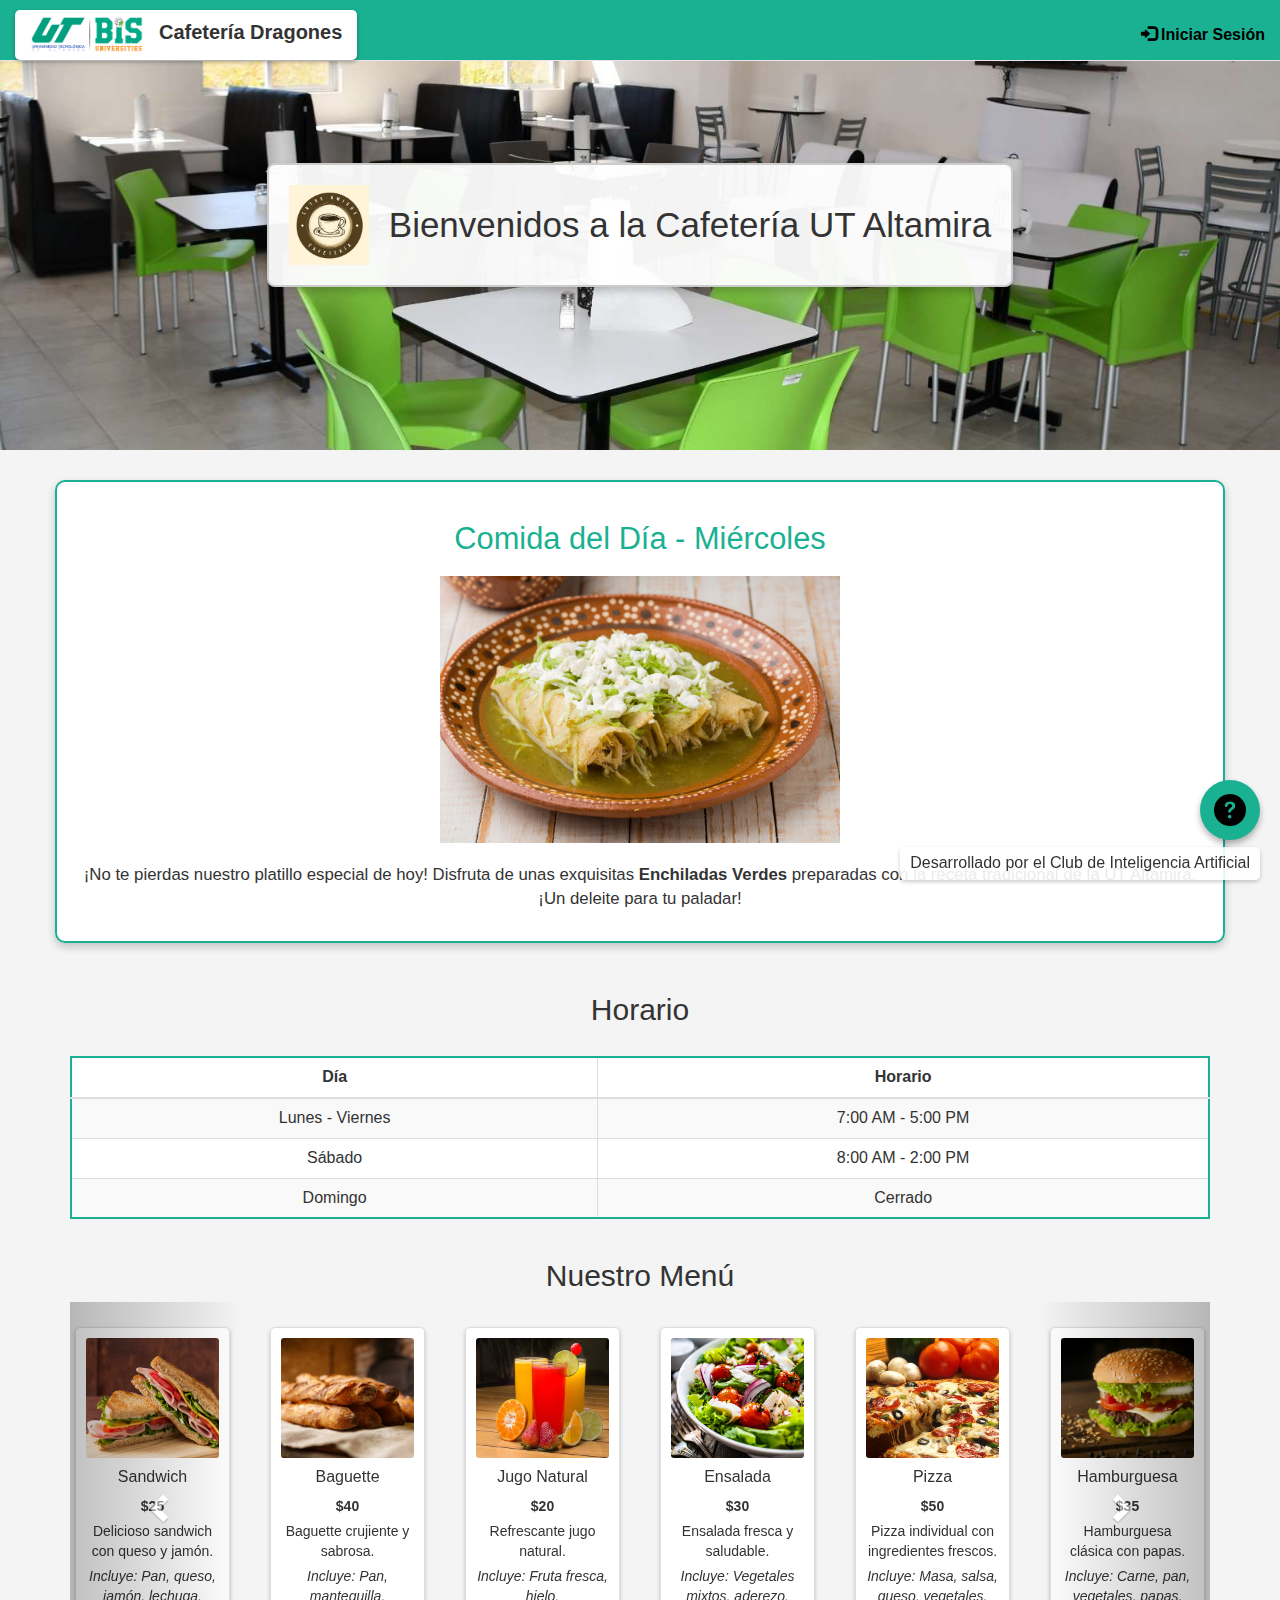
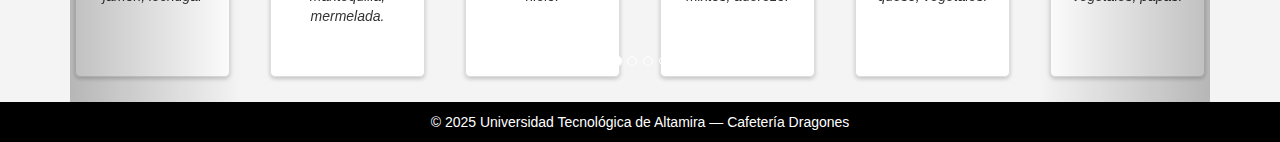
<file: index.html>
<!DOCTYPE html>
<html lang="es">
<head>
  <meta charset="UTF-8">
  <title>Cafetería UT Altamira</title>
  <meta name="viewport" content="width=device-width, initial-scale=1.0">
  <!-- Bootstrap 3 CDN -->
  <link rel="stylesheet" href="https://maxcdn.bootstrapcdn.com/bootstrap/3.4.1/css/bootstrap.min.css">
  <!-- Estilos propios -->
  <link rel="stylesheet" href="styles.css">
  <script src="jquery.min.js"></script>
  <script src="auth.js" defer></script>
</head>
<body>
  <div class="content-wrapper">
    <!-- HEADER -->
    <nav class="navbar navbar-default navbar-fixed-top">
      <div class="container-fluid header-container">
        <div class="navbar-header text-center">
          <div class="header-box center-block">
            <!-- Logo UT y texto -->
            <img src="images/logo-utalt.png" alt="UT Altamira" class="header-logo">
            <span class="header-text">Cafetería Dragones</span>
          </div>
        </div>
        <ul class="nav navbar-nav navbar-right">
          <li><a href="login.html"><span class="glyphicon glyphicon-log-in"></span> Iniciar Sesión</a></li>
        </ul>
      </div>
    </nav>
  
    <!-- HERO -->
    <header class="hero" style="background-image: url('images/background.jpg');">
      <div class="hero-box">
        <img src="images/cafeteria.jpg" alt="Logo Cafetería" class="hero-logo">
        <div class="hero-text">
          <h1>Bienvenidos a la Cafetería UT Altamira</h1>
        </div>
      </div>
    </header>
  
    <!-- COMIDA DEL DÍA -->
    <section class="daily-special container">
      <div class="special-box text-center">
        <h2>Comida del Día - Miércoles</h2>
        <img src="images/daily_special.jpg" alt="Platillo del Día" class="img-responsive center-block special-img">
        <p class="special-description">
          ¡No te pierdas nuestro platillo especial de hoy! Disfruta de unas exquisitas <strong>Enchiladas Verdes</strong> preparadas con la receta tradicional de la UT Altamira. ¡Un deleite para tu paladar!
        </p>
      </div>
    </section>
  
    <!-- HORARIO -->
    <section class="container info-section">
      <h2 class="text-center">Horario</h2>
      <table class="table table-bordered table-striped horario-table">
        <thead>
          <tr>
            <th>Día</th>
            <th>Horario</th>
          </tr>
        </thead>
        <tbody>
          <tr>
            <td>Lunes - Viernes</td>
            <td>7:00 AM - 5:00 PM</td>
          </tr>
          <tr>
            <td>Sábado</td>
            <td>8:00 AM - 2:00 PM</td>
          </tr>
          <tr>
            <td>Domingo</td>
            <td>Cerrado</td>
          </tr>
        </tbody>
      </table>
    </section>
  
    <!-- CARRUSEL DE MENÚ -->
    <section class="container">
      <h2 class="text-center">Nuestro Menú</h2>
      <div id="foodCarousel" class="carousel slide" data-ride="carousel" data-interval="4000">
        <!-- Indicadores -->
        <ol class="carousel-indicators">
          <li data-target="#foodCarousel" data-slide-to="0" class="active"></li>
          <li data-target="#foodCarousel" data-slide-to="1"></li>
          <li data-target="#foodCarousel" data-slide-to="2"></li>
          <li data-target="#foodCarousel" data-slide-to="3"></li>
        </ol>
  
        <!-- Slides del carrusel: 4 slides -->
        <div class="carousel-inner">
          <!-- Slide 1 -->
          <div class="item active">
            <div class="row">
              <!-- Items 1 a 6 -->
              <div class="col-xs-6 col-sm-2">
                <div class="food-card">
                  <img src="images/food1.jpg" alt="Sandwich" class="img-responsive food-img">
                  <h4>Sandwich</h4>
                  <p><strong>$25</strong></p>
                  <p>Delicioso sandwich con queso y jamón.</p>
                  <p><em>Incluye: Pan, queso, jamón, lechuga.</em></p>
                </div>
              </div>
              <div class="col-xs-6 col-sm-2">
                <div class="food-card">
                  <img src="images/food2.jpg" alt="Baguette" class="img-responsive food-img">
                  <h4>Baguette</h4>
                  <p><strong>$40</strong></p>
                  <p>Baguette crujiente y sabrosa.</p>
                  <p><em>Incluye: Pan, mantequilla, mermelada.</em></p>
                </div>
              </div>
              <div class="col-xs-6 col-sm-2">
                <div class="food-card">
                  <img src="images/food3.jpg" alt="Jugo Natural" class="img-responsive food-img">
                  <h4>Jugo Natural</h4>
                  <p><strong>$20</strong></p>
                  <p>Refrescante jugo natural.</p>
                  <p><em>Incluye: Fruta fresca, hielo.</em></p>
                </div>
              </div>
              <div class="col-xs-6 col-sm-2">
                <div class="food-card">
                  <img src="images/food4.jpg" alt="Ensalada" class="img-responsive food-img">
                  <h4>Ensalada</h4>
                  <p><strong>$30</strong></p>
                  <p>Ensalada fresca y saludable.</p>
                  <p><em>Incluye: Vegetales mixtos, aderezo.</em></p>
                </div>
              </div>
              <div class="col-xs-6 col-sm-2">
                <div class="food-card">
                  <img src="images/food5.jpg" alt="Pizza" class="img-responsive food-img">
                  <h4>Pizza</h4>
                  <p><strong>$50</strong></p>
                  <p>Pizza individual con ingredientes frescos.</p>
                  <p><em>Incluye: Masa, salsa, queso, vegetales.</em></p>
                </div>
              </div>
              <div class="col-xs-6 col-sm-2">
                <div class="food-card">
                  <img src="images/food6.jpg" alt="Hamburguesa" class="img-responsive food-img">
                  <h4>Hamburguesa</h4>
                  <p><strong>$35</strong></p>
                  <p>Hamburguesa clásica con papas.</p>
                  <p><em>Incluye: Carne, pan, vegetales, papas.</em></p>
                </div>
              </div>
            </div>
          </div>
          <!-- Slide 2 -->
          <div class="item">
            <div class="row">
              <!-- Items 7 a 12 -->
              <div class="col-xs-6 col-sm-2">
                <div class="food-card">
                  <img src="images/food7.jpg" alt="Hot Dog" class="img-responsive food-img">
                  <h4>Hot Dog</h4>
                  <p><strong>$20</strong></p>
                  <p>Con todos los ingredientes.</p>
                  <p><em>Incluye: Salchicha, pan, aderezos.</em></p>
                </div>
              </div>
              <div class="col-xs-6 col-sm-2">
                <div class="food-card">
                  <img src="images/food8.jpg" alt="Wrap" class="img-responsive food-img">
                  <h4>Wrap</h4>
                  <p><strong>$28</strong></p>
                  <p>Saludable con pollo y vegetales.</p>
                  <p><em>Incluye: Tortilla, pollo, vegetales.</em></p>
                </div>
              </div>
              <div class="col-xs-6 col-sm-2">
                <div class="food-card">
                  <img src="images/food9.jpg" alt="Smoothie" class="img-responsive food-img">
                  <h4>Smoothie</h4>
                  <p><strong>$18</strong></p>
                  <p>De frutas mixtas.</p>
                  <p><em>Incluye: Fruta, yogurt, miel.</em></p>
                </div>
              </div>
              <div class="col-xs-6 col-sm-2">
                <div class="food-card">
                  <img src="images/food10.jpg" alt="Café Especial" class="img-responsive food-img">
                  <h4>Café Especial</h4>
                  <p><strong>$15</strong></p>
                  <p>Café de especialidad.</p>
                  <p><em>Incluye: Café, leche, espuma.</em></p>
                </div>
              </div>
              <div class="col-xs-6 col-sm-2">
                <div class="food-card">
                  <img src="images/food11.jpg" alt="Tostada" class="img-responsive food-img">
                  <h4>Tostada</h4>
                  <p><strong>$22</strong></p>
                  <p>Crujiente con frijoles.</p>
                  <p><em>Incluye: Tostada, frijoles, lechuga.</em></p>
                </div>
              </div>
              <div class="col-xs-6 col-sm-2">
                <div class="food-card">
                  <img src="images/food12.jpg" alt="Sándwich Vegano" class="img-responsive food-img">
                  <h4>Sándwich Vegano</h4>
                  <p><strong>$30</strong></p>
                  <p>Con vegetales y hummus.</p>
                  <p><em>Incluye: Pan integral, hummus, vegetales.</em></p>
                </div>
              </div>
            </div>
          </div>
          <!-- Slide 3 -->
          <div class="item">
            <div class="row">
              <!-- Items 13 a 18 -->
              <div class="col-xs-6 col-sm-2">
                <div class="food-card">
                  <img src="images/food13.jpg" alt="Batido Proteico" class="img-responsive food-img">
                  <h4>Batido Proteico</h4>
                  <p><strong>$25</strong></p>
                  <p>Con proteína de soya.</p>
                  <p><em>Incluye: Leche, proteína, fruta.</em></p>
                </div>
              </div>
              <div class="col-xs-6 col-sm-2">
                <div class="food-card">
                  <img src="images/food14.jpg" alt="Wrap de Pollo" class="img-responsive food-img">
                  <h4>Wrap de Pollo</h4>
                  <p><strong>$32</strong></p>
                  <p>Con pollo a la plancha.</p>
                  <p><em>Incluye: Tortilla, pollo, vegetales.</em></p>
                </div>
              </div>
              <div class="col-xs-6 col-sm-2">
                <div class="food-card">
                  <img src="images/food15.jpg" alt="Panini" class="img-responsive food-img">
                  <h4>Panini</h4>
                  <p><strong>$27</strong></p>
                  <p>De jamón y queso.</p>
                  <p><em>Incluye: Panini, jamón, queso, vegetales.</em></p>
                </div>
              </div>
              <div class="col-xs-6 col-sm-2">
                <div class="food-card">
                  <img src="images/food16.jpg" alt="Empanada" class="img-responsive food-img">
                  <h4>Empanada</h4>
                  <p><strong>$18</strong></p>
                  <p>Rellena de carne.</p>
                  <p><em>Incluye: Masa, carne, salsa.</em></p>
                </div>
              </div>
              <div class="col-xs-6 col-sm-2">
                <div class="food-card">
                  <img src="images/food17.jpg" alt="Quesadilla" class="img-responsive food-img">
                  <h4>Quesadilla</h4>
                  <p><strong>$20</strong></p>
                  <p>Con queso derretido.</p>
                  <p><em>Incluye: Tortilla, queso, salsa.</em></p>
                </div>
              </div>
              <div class="col-xs-6 col-sm-2">
                <div class="food-card">
                  <img src="images/food18.jpg" alt="Sopa del Día" class="img-responsive food-img">
                  <h4>Sopa del Día</h4>
                  <p><strong>$15</strong></p>
                  <p>Sopa casera.</p>
                  <p><em>Incluye: Sopa, pan tostado.</em></p>
                </div>
              </div>
            </div>
          </div>
          <!-- Slide 4 -->
          <div class="item">
            <div class="row">
              <!-- Items 19 a 24 -->
              <div class="col-xs-6 col-sm-2">
                <div class="food-card">
                  <img src="images/food19.jpg" alt="Wrap Vegetariano" class="img-responsive food-img">
                  <h4>Wrap Vegetariano</h4>
                  <p><strong>$29</strong></p>
                  <p>Fresco y saludable.</p>
                  <p><em>Incluye: Tortilla, vegetales, aderezo.</em></p>
                </div>
              </div>
              <div class="col-xs-6 col-sm-2">
                <div class="food-card">
                  <img src="images/food20.jpg" alt="Postre" class="img-responsive food-img">
                  <h4>Postre</h4>
                  <p><strong>$12</strong></p>
                  <p>Delicioso postre.</p>
                  <p><em>Incluye: Dulce, fruta, crema.</em></p>
                </div>
              </div>
              <div class="col-xs-6 col-sm-2">
                <div class="food-card">
                  <img src="images/food21.jpg" alt="Enchiladas" class="img-responsive food-img">
                  <h4>Enchiladas</h4>
                  <p><strong>$33</strong></p>
                  <p>Tradicionales.</p>
                  <p><em>Incluye: Tortillas, salsa, queso.</em></p>
                </div>
              </div>
              <div class="col-xs-6 col-sm-2">
                <div class="food-card">
                  <img src="images/food22.jpg" alt="Tacos" class="img-responsive food-img">
                  <h4>Tacos</h4>
                  <p><strong>$28</strong></p>
                  <p>Variados.</p>
                  <p><em>Incluye: Tortilla, carne, salsas.</em></p>
                </div>
              </div>
              <div class="col-xs-6 col-sm-2">
                <div class="food-card">
                  <img src="images/food23.jpg" alt="Bowl Saludable" class="img-responsive food-img">
                  <h4>Bowl Saludable</h4>
                  <p><strong>$34</strong></p>
                  <p>Con granola y fruta.</p>
                  <p><em>Incluye: Avena, fruta, nueces.</em></p>
                </div>
              </div>
              <div class="col-xs-6 col-sm-2">
                <div class="food-card">
                  <img src="images/food24.jpg" alt="Smoothie Bowl" class="img-responsive food-img">
                  <h4>Smoothie Bowl</h4>
                  <p><strong>$38</strong></p>
                  <p>Nutritivo.</p>
                  <p><em>Incluye: Fruta, granola, miel.</em></p>
                </div>
              </div>
            </div>
          </div>
        </div>
  
        <!-- Controles del carrusel -->
        <a class="left carousel-control" href="#foodCarousel" data-slide="prev">
          <span class="glyphicon glyphicon-chevron-left"></span>
        </a>
        <a class="right carousel-control" href="#foodCarousel" data-slide="next">
          <span class="glyphicon glyphicon-chevron-right"></span>
        </a>
      </div>
    </div>
  </section>
  
  <!-- BOTÓN DE AYUDA FLOTANTE CON TEXTO -->
  <div class="help-container">
    <a href="javascript:void(0)" class="help-button" onclick="alert('¿Necesitas ayuda?')">
      <img src="images/help-icon.png" alt="Ayuda" class="help-icon">
    </a>
    <div class="help-text">Desarrollado por el Club de Inteligencia Artificial</div>
  </div>
  
  <!-- FOOTER -->
  <footer class="footer">
    <div class="container text-center">
      <p>&copy; 2025 Universidad Tecnológica de Altamira — Cafetería Dragones</p>
    </div>
  </footer>
  
  <!-- Scripts de Bootstrap -->
  <script src="https://ajax.googleapis.com/ajax/libs/jquery/1.12.4/jquery.min.js"></script>
  <script src="https://maxcdn.bootstrapcdn.com/bootstrap/3.4.1/js/bootstrap.min.js"></script>
</div>
</body>
</html>
</file>
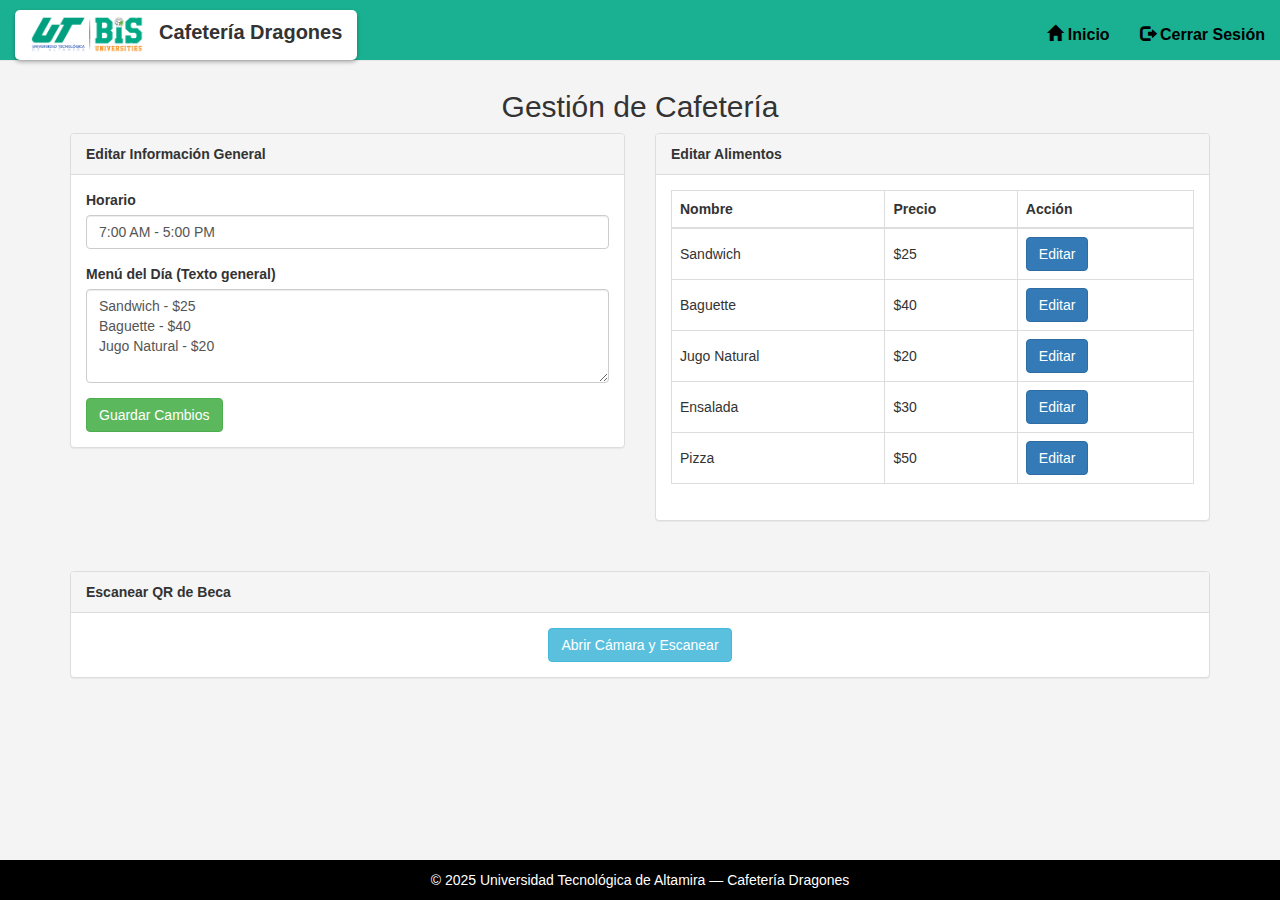
<file: dashboard_cafeteria.html>
<!DOCTYPE html>
<html lang="es">
<head>
  <meta charset="UTF-8">
  <title>Panel Cafetería - UT Altamira</title>
  <meta name="viewport" content="width=device-width, initial-scale=1.0">
  <!-- Bootstrap 3 -->
  <link rel="stylesheet" href="https://maxcdn.bootstrapcdn.com/bootstrap/3.4.1/css/bootstrap.min.css">
  <!-- Estilos propios -->
  <link rel="stylesheet" href="styles.css">
  <script src="auth.js" defer></script>
  <!-- Nuestro script para simular el escaneo y editar alimentos -->
  <script src="qr_scanner.js" defer></script>
</head>
<body class="cafe-body">
  <!-- HEADER -->
  <nav class="navbar navbar-default navbar-fixed-top">
    <div class="container-fluid header-container">
      <div class="navbar-header text-center">
        <div class="header-box center-block">
          <img src="images/logo-utalt.png" alt="UT Altamira" class="header-logo">
          <span class="header-text">Cafetería Dragones</span>
        </div>
      </div>
      <ul class="nav navbar-nav navbar-right">
        <li><a href="index.html"><span class="glyphicon glyphicon-home"></span> Inicio</a></li>
        <li><a href="login.html"><span class="glyphicon glyphicon-log-out"></span> Cerrar Sesión</a></li>
      </ul>
    </div>
  </nav>

  <!-- CONTENEDOR DE CONTENIDO -->
  <div class="content-wrapper">
    <div class="container" style="margin-top:70px;">
      <h2 class="text-center">Gestión de Cafetería</h2>
      <div class="row">
        <!-- Panel para editar información general (horario, menú general) -->
        <div class="col-sm-6">
          <div class="panel panel-default">
            <div class="panel-heading"><strong>Editar Información General</strong></div>
            <div class="panel-body">
              <form id="info-form">
                <div class="form-group">
                  <label for="caf-horario">Horario</label>
                  <input type="text" id="caf-horario" class="form-control" value="7:00 AM - 5:00 PM">
                </div>
                <div class="form-group">
                  <label for="caf-menu">Menú del Día (Texto general)</label>
                  <textarea id="caf-menu" class="form-control" rows="4">Sandwich - $25
Baguette - $40
Jugo Natural - $20</textarea>
                </div>
                <button type="button" class="btn btn-success">Guardar Cambios</button>
              </form>
            </div>
          </div>
        </div>
        <!-- Panel para editar alimentos individuales -->
        <div class="col-sm-6">
          <div class="panel panel-default">
            <div class="panel-heading"><strong>Editar Alimentos</strong></div>
            <div class="panel-body">
              <!-- Contenedor scrollable para la tabla -->
              <div class="scrollable-table">
                <table class="table table-bordered">
                  <thead>
                    <tr>
                      <th>Nombre</th>
                      <th>Precio</th>
                      <th>Acción</th>
                    </tr>
                  </thead>
                  <tbody id="food-table-body">
                    <!-- Aquí se muestran 24 filas (simuladas) -->
                    <tr data-index="0">
                      <td>Sandwich</td>
                      <td>$25</td>
                      <td><button class="btn btn-primary btn-edit-food">Editar</button></td>
                    </tr>
                    <tr data-index="1">
                      <td>Baguette</td>
                      <td>$40</td>
                      <td><button class="btn btn-primary btn-edit-food">Editar</button></td>
                    </tr>
                    <tr data-index="2">
                      <td>Jugo Natural</td>
                      <td>$20</td>
                      <td><button class="btn btn-primary btn-edit-food">Editar</button></td>
                    </tr>
                    <tr data-index="3">
                      <td>Ensalada</td>
                      <td>$30</td>
                      <td><button class="btn btn-primary btn-edit-food">Editar</button></td>
                    </tr>
                    <tr data-index="4">
                      <td>Pizza</td>
                      <td>$50</td>
                      <td><button class="btn btn-primary btn-edit-food">Editar</button></td>
                    </tr>
                  </tbody>
                </table>
              </div> <!-- .scrollable-table -->
            </div>
          </div>
        </div>
      </div>
      
      <!-- Panel de escaneo QR (para reclamar beca) -->
      <div class="row" style="margin-top:30px;">
        <div class="col-sm-12">
          <div class="panel panel-default">
            <div class="panel-heading"><strong>Escanear QR de Beca</strong></div>
            <div class="panel-body text-center">
              <button id="simulate-scan" class="btn btn-info">Abrir Cámara y Escanear</button>
              <!-- Video para la cámara -->
              <video id="video" width="320" height="240" autoplay style="display:none; margin:10px auto; border: 2px solid #333;"></video>
              <!-- Resultado del escaneo -->
              <div id="qr-result" class="well" style="display:none; margin-top:20px;">
                <!-- Se mostrará la credencial del alumno -->
              </div>
            </div>
          </div>
        </div>
      </div>
      
    </div>
  </div>

  <!-- Modal para editar alimento -->
  <div id="editFoodModal" class="modal fade" tabindex="-1" role="dialog">
    <div class="modal-dialog">
      <div class="modal-content">
        <div class="modal-header">
          <button type="button" class="close" data-dismiss="modal">&times;</button>
          <h4 class="modal-title">Editar Alimento</h4>
        </div>
        <div class="modal-body">
          <form id="edit-food-form">
            <div class="form-group">
              <label for="food-name">Nombre</label>
              <input type="text" id="food-name" class="form-control" required>
            </div>
            <div class="form-group">
              <label for="food-price">Precio</label>
              <input type="text" id="food-price" class="form-control" required>
            </div>
            <div class="form-group">
              <label for="food-description">Descripción</label>
              <textarea id="food-description" class="form-control" rows="3" required></textarea>
            </div>
            <div class="form-group">
              <label for="food-ingredients">Ingredientes</label>
              <input type="text" id="food-ingredients" class="form-control">
            </div>
            <div class="form-group">
              <label for="food-image">URL de la imagen</label>
              <input type="text" id="food-image" class="form-control">
            </div>
            <button type="submit" class="btn btn-primary">Guardar Cambios</button>
          </form>
        </div>
      </div>
    </div>
  </div>

  <!-- FOOTER -->
  <footer class="footer">
    <div class="container text-center">
      <p>&copy; 2025 Universidad Tecnológica de Altamira — Cafetería Dragones</p>
    </div>
  </footer>

  <!-- Scripts de Bootstrap y jQuery -->
  <script src="https://ajax.googleapis.com/ajax/libs/jquery/1.12.4/jquery.min.js"></script>
  <script src="https://maxcdn.bootstrapcdn.com/bootstrap/3.4.1/js/bootstrap.min.js"></script>

  <script>
    /********* Gestión de alimentos **********/
    // Datos simulados para 24 alimentos
    let foodItems = [
      { name: "Sandwich", price: "$25", description: "Delicioso sandwich con queso y jamón.", ingredients: "Pan, queso, jamón, lechuga", image: "images/food1.jpg" },
      { name: "Baguette", price: "$40", description: "Baguette crujiente y sabrosa.", ingredients: "Pan, mantequilla, mermelada", image: "images/food2.jpg" },
      { name: "Jugo Natural", price: "$20", description: "Refrescante jugo natural.", ingredients: "Fruta fresca, hielo", image: "images/food3.jpg" },
      { name: "Ensalada", price: "$30", description: "Ensalada fresca y saludable.", ingredients: "Vegetales mixtos, aderezo", image: "images/food4.jpg" },
      { name: "Pizza", price: "$50", description: "Pizza individual con ingredientes frescos.", ingredients: "Masa, salsa, queso, vegetales", image: "images/food5.jpg" },
    ];

    // Renderiza los alimentos en la tabla
    function renderFoodTable() {
      let tbody = $("#food-table-body");
      tbody.empty();
      foodItems.forEach((item, index) => {
        tbody.append(`
          <tr data-index="${index}">
            <td>${item.name}</td>
            <td>${item.price}</td>
            <td><button class="btn btn-primary btn-edit-food">Editar</button></td>
          </tr>
        `);
      });
    }
    renderFoodTable();

    // Manejo de edición de alimentos
    $(document).on("click", ".btn-edit-food", function() {
      const row = $(this).closest("tr");
      const index = row.data("index");
      const food = foodItems[index];
      $("#food-name").val(food.name);
      $("#food-price").val(food.price);
      $("#food-description").val(food.description);
      $("#food-ingredients").val(food.ingredients);
      $("#food-image").val(food.image);
      $("#editFoodModal").data("index", index).modal("show");
    });

    $("#edit-food-form").on("submit", function(e) {
      e.preventDefault();
      const index = $("#editFoodModal").data("index");
      foodItems[index] = {
        name: $("#food-name").val(),
        price: $("#food-price").val(),
        description: $("#food-description").val(),
        ingredients: $("#food-ingredients").val(),
        image: $("#food-image").val()
      };
      renderFoodTable();
      $("#editFoodModal").modal("hide");
    });

    /********* Simulación de escaneo y cámara **********/
    const simulateButton = document.getElementById("simulate-scan");
    const video = document.getElementById("video");
    const qrResult = document.getElementById("qr-result");

    simulateButton.addEventListener("click", function() {
      // Intenta abrir la cámara
      if (navigator.mediaDevices && navigator.mediaDevices.getUserMedia) {
        navigator.mediaDevices.getUserMedia({ video: true })
          .then(function(stream) {
            video.style.display = "block";
            video.srcObject = stream;
            // Simula escaneo durante 5 segundos
            setTimeout(function() {
              stream.getTracks().forEach(track => track.stop());
              video.style.display = "none";
              qrResult.style.display = "block";
              document.getElementById("btn-canjear").addEventListener("click", function() {
                alert("Beca canjeada exitosamente a las " + new Date().toLocaleString());
              });
              document.getElementById("btn-no-canjear").addEventListener("click", function() {
                alert("Operación cancelada. La beca no fue canjeada.");
              });
            }, 5000);
          })
          .catch(function(err) {
            alert("No se pudo acceder a la cámara: " + err);
          });
      } else {
        alert("getUserMedia no es soportado en este navegador.");
      }
    });
  </script>
</body>
</html>
</file>
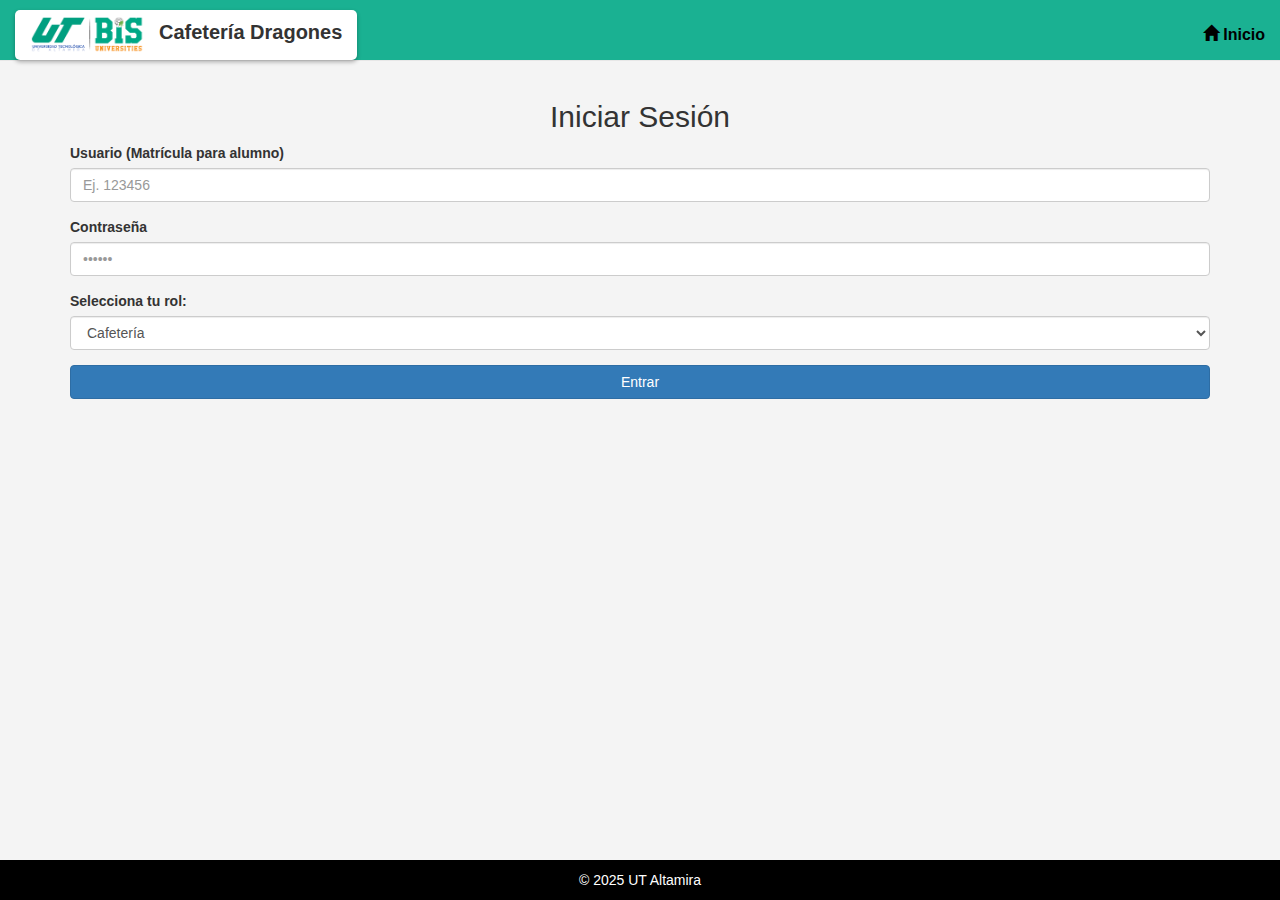
<file: login.html>
<!DOCTYPE html>
<html lang="es">
<head>
  <meta charset="UTF-8">
  <title>Iniciar Sesión - Cafetería UT Altamira</title>
  <meta name="viewport" content="width=device-width, initial-scale=1.0">
  <!-- Bootstrap 3 -->
  <link rel="stylesheet" href="https://maxcdn.bootstrapcdn.com/bootstrap/3.4.1/css/bootstrap.min.css">
  <link rel="stylesheet" href="styles.css">
  <script src="jquery.min.js"></script>
  <script src="auth.js" defer></script>
</head>
<body class="login-body">
  <!-- HEADER -->
  <nav class="navbar navbar-default navbar-fixed-top">
    <div class="container-fluid header-container">
      <div class="navbar-header text-center">
        <div class="header-box center-block">
          <img src="images/logo-utalt.png" alt="UT Altamira" class="header-logo">
          <span class="header-text">Cafetería Dragones</span>
        </div>
      </div>
      <ul class="nav navbar-nav navbar-right">
        <li><a href="index.html"><span class="glyphicon glyphicon-home"></span> Inicio</a></li>
      </ul>
    </div>
  </nav>

  <!-- CONTENEDOR DE CONTENIDO -->
  <div class="content-wrapper">
    <div class="container">
      <div class="login-container">
        <h2 class="text-center">Iniciar Sesión</h2>
        <form id="login-form">
          <div class="form-group">
            <label for="username">Usuario (Matrícula para alumno)</label>
            <input type="text" id="username" class="form-control" placeholder="Ej. 123456" required>
          </div>
          <div class="form-group">
            <label for="password">Contraseña</label>
            <input type="password" id="password" class="form-control" placeholder="••••••" required>
          </div>
          <div class="form-group">
            <label for="role">Selecciona tu rol:</label>
            <select id="role" class="form-control">
              <option value="cafeteria">Cafetería</option>
              <option value="admin">Administrador</option>
              <option value="alumno">Alumno</option>
            </select>
          </div>
          <button type="submit" class="btn btn-primary btn-block">Entrar</button>
        </form>
      </div>
    </div>
  </div>

  <footer class="footer">
    <div class="container text-center">
      <p>&copy; 2025 UT Altamira</p>
    </div>
  </footer>

  <script src="https://ajax.googleapis.com/ajax/libs/jquery/1.12.4/jquery.min.js"></script>
  <script src="https://maxcdn.bootstrapcdn.com/bootstrap/3.4.1/js/bootstrap.min.js"></script>
</body>
</html>
</file>
<file: styles.css>
/* Ajuste general */
  html, body {
    height: 100%;
    margin: 0;
  }

  body {
    font-family: "Helvetica Neue", Arial, sans-serif;
    margin: 0;
    padding: 0px;
    background-color: #f4f4f4;
    display: flex;
    flex-direction: column;
  }

  body.login-body {
    padding-top: 80px;
  }

  @media (max-width: 768px) {
    body.login-body {
      padding-top: 120px;
    }
    body.admin-body {
      padding-top: 100px;
    }
    body.cafe-body {
      padding-top: 100px;
    }
    body.alumn-body {
      padding-top: 100px;
    }
  }  
  
  /* HEADER */
  .header-container {
    background-color: rgb(26, 177, 146);
    padding-top: 10px;
  }
  .header-box {
    display: inline-block;
    background-color: #fff;
    padding: 5px 15px;
    border-radius: 5px;
    box-shadow: 0 2px 4px rgba(0,0,0,0.3);
  }
  .header-box.center-block {
    margin: 0 auto;
    text-align: center;
  }
  .header-logo {
    height: 40px;
    vertical-align: middle;
    margin-right: 10px;
  }
  .header-text {
    font-size: 20px;
    font-weight: bold;
    color: #333;
  }

  /* Estilos para el enlace "Iniciar Sesión" */
  .navbar-nav > li > a {
    color: #000 !important; /* Texto en blanco sobre fondo negro */
    font-size: 16px;
    font-weight: 600;
  }
  .navbar-nav > li > a:hover {
    color: #ccc !important;
  }
  
  
  /* HERO */
  .hero {
    height: 50vh;
    background-size: cover;
    background-position: center;
    position: relative;
    display: flex;
    align-items: center;
    justify-content: center;
  }
  .hero-box {
    background-color: rgba(255,255,255,0.95);
    border: 2px solid #ccc;
    padding: 20px;
    display: flex;
    align-items: center;
    border-radius: 8px;
    box-shadow: 0 4px 8px rgba(0,0,0,0.2);
  }
  .hero-logo {
    width: 80px;
    margin-right: 20px;
  }
  .hero-text h1 {
    font-size: 2.5em;
    margin: 0;
    color: #333;
  }
  
  /* HORARIO (tabla) */
  .horario-table {
    margin-top: 30px;
    background-color: #fff;
    border: 2px solid rgb(26, 177, 146);
  }
  .horario-table th,
  .horario-table td {
    text-align: center;
    font-size: 16px;
    padding: 10px;
  }
  
  /* BOTÓN DE AYUDA */
  .help-button {
    position: fixed;
    bottom: 20px;
    right: 20px;
    background-color: rgb(26, 177, 146);
    border-radius: 50%;
    width: 60px;
    height: 60px;
    text-align: center;
    line-height: 60px;
    box-shadow: 0 4px 6px rgba(0,0,0,0.3);
    z-index: 1000;
  }
  .help-icon {
    width: 32px;
    vertical-align: middle;
  }
  
  /* FOOD CARDS en el carrusel */
  .food-card {
    background-color: #fff;
    padding: 10px;
    margin: 5px;
    border: 1px solid #ddd;
    border-radius: 5px;
    text-align: center;
    box-shadow: 0 2px 4px rgba(0,0,0,0.2);
    height: 350px;
    overflow: hidden;
  }
  .food-card h4 {
    margin-top: 10px;
    font-size: 16px;
  }
  .food-card p {
    font-size: 14px;
    margin: 5px 0;
  }
  .food-img {
    width: 100%;
    height: 120px;
    object-fit: cover;
    border-radius: 3px;
  }
  
  /* Carrusel: ajusta márgenes */
  .carousel-inner .item {
    padding: 20px 0;
  }
  
  /* FOOTER */
  .footer {
    background-color: #000;
    color: #fff;
    padding: 10px 0;
    font-size: 14px;
  }
  .footer p {
    margin: 0;
    text-align: center;
  }
  
  .qr-container {
    margin: 20px auto;
    width: 200px;
    height: 200px;
    border: 2px solid #333;
    padding: 10px;
    background-color: #fff;
  }  
  
  .content-wrapper {
    flex: 1 0 auto;  /* Permite que el contenedor se expanda según el contenido */
  }

  /* Sección de Comida del Día */
  .daily-special {
    margin: 30px auto;
    padding: 20px;
    background-color: rgba(255,255,255,0.95);
    border: 2px solid rgb(26, 177, 146);
    border-radius: 10px;
    box-shadow: 0 4px 8px rgba(0,0,0,0.2);
  }

  .special-box h2 {
    font-size: 2.2em;
    color: rgb(26, 177, 146);
    margin-bottom: 20px;
  }

  .special-img {
    max-width: 400px;
    margin: 0 auto 20px;
  }

  .special-description {
    font-size: 1.2em;
    color: #333;
    text-align: center;
  }

  /* Contenedor para la tabla de edición de alimentos */
  .scrollable-table {
    max-height: 300px; /* Ajusta según lo que necesites */
    overflow-y: auto;
    margin-bottom: 15px;
  }

  /* Asegúrate de que el contenido de la tabla se muestre correctamente */
  #food-table-body tr td {
    vertical-align: middle;
    padding: 8px;
  }

  /* Contenedor para el botón de ayuda y el texto */
  .help-container {
    position: fixed;
    bottom: 20px;
    right: 20px;
    display: flex;
    flex-direction: column;
    align-items: center;
    z-index: 1000;
  }
  
  .help-button {
    background-color: rgb(26, 177, 146);
    border-radius: 50%;
    width: 60px;
    height: 60px;
    display: flex;
    align-items: center;
    justify-content: center;
    box-shadow: 0 4px 6px rgba(0, 0, 0, 0.3);
    cursor: pointer;
    margin-bottom: 40px; /* Espacio entre el botón y el texto */
  }
  
  .help-icon {
    width: 32px;
  }
  
  .help-text {
    background: rgba(255, 255, 255, 0.9);
    padding: 5px 10px;
    border-radius: 5px;
    font-size: 16px;
    color: #333;
    box-shadow: 0 2px 4px rgba(0, 0, 0, 0.2);
    white-space: nowrap;
    text-align: center;
  }
</file>
